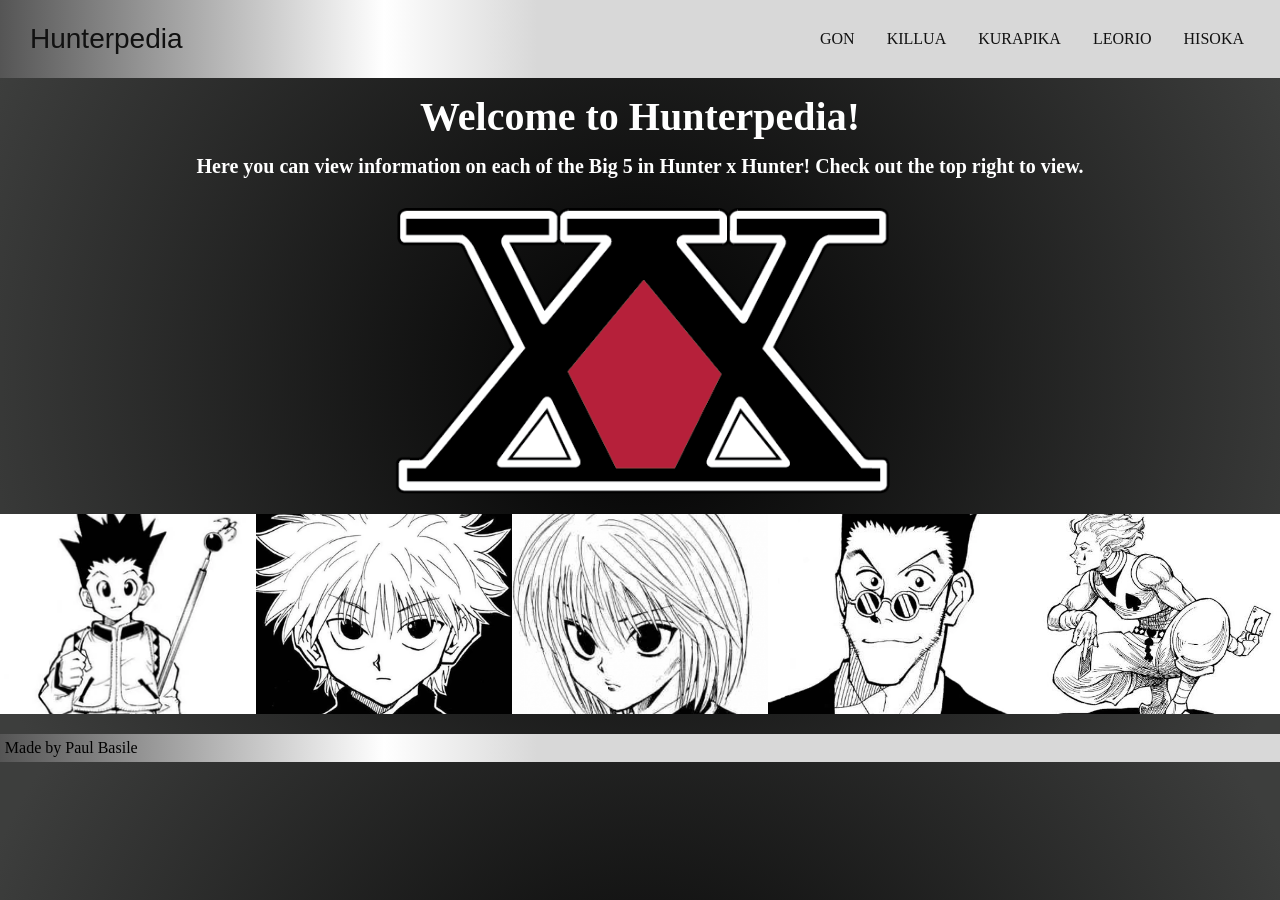
<file: index.html>
<!DOCTYPE html>
<html lang="en">
<head>
    <meta charset="UTF-8">
    <meta name="viewport" content="width=device-width, initial-scale=1.0">
    <title>Hunterpedia</title>
    <link rel="stylesheet" href="/assets/css/reset.css">
    <link rel="stylesheet" href="/assets/css/home-theme.css">
</head>
<body>
    <!-- keep everything in a container -->
    <div class="container">
        <nav class="navbar">
            <div class="logo">
                <a href="/index.html"><h1>Hunterpedia</h1></a>
            </div>
            <button class="dropdown" aria-expanded="false">
                <div class="bar"></div>
                <div class="bar"></div>
                <div class="bar"></div>
            </button>
            <ul class="nav-links">
                <li><a href="/page1-gon.html">Gon</a></li>
                <li><a href="/page2-killua.html">Killua</a></li>
                <li><a href="/page3-kurapika.html">Kurapika</a></li>
                <li><a href="/page4-leorio.html">Leorio</a></li>
                <li><a href="/page5-hisoka.html">Hisoka</a></li>
            </ul>
        </nav>

        <main class="site">
            <div class="content-container">
                <h3>Welcome to Hunterpedia!</h3>
                <p>Here you can view information on each of the Big 5 in Hunter x Hunter! Check out the top right to view.</p>
                <img src="/img/Hunter-X-Hunter-Logo-PNG-Clipart.png" alt="Hunter x Hunter Logo" class="hunter-logo">
            </div>
        </main>

        <div class="image-grid">
            <div class="image-grid-item item1"></div>
            <div class="image-grid-item item2"></div>
            <div class="image-grid-item item3"></div>
            <div class="image-grid-item item4"></div>
            <div class="image-grid-item item5"></div>
        </div>

        <footer>
            <p>Made by <a href="https://github.com/paul-basile" target="_blank">Paul Basile</a></p>
        </footer>
    </div>  
<script src="assets/js/nav.js"></script>
</body>
</html>
</file>
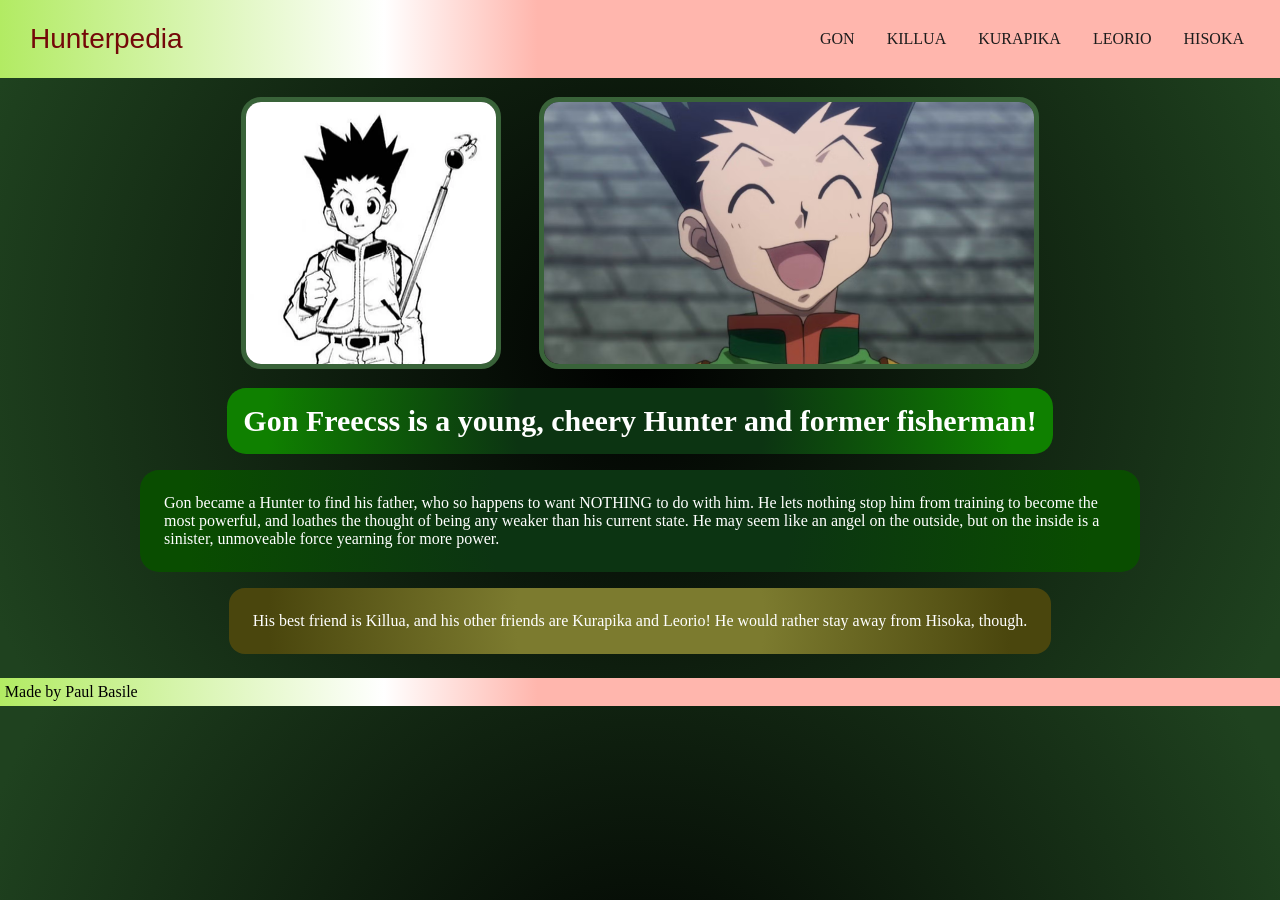
<file: page1-gon.html>
<!DOCTYPE html>
<html lang="en">
<head>
    <meta charset="UTF-8">
    <meta name="viewport" content="width=device-width, initial-scale=1.0">
    <title>Hunterpedia: Gon</title>
    <link rel="stylesheet" href="/assets/css/reset.css">
    <link rel="stylesheet" href="/assets/css/gon-theme.css">
</head>
<body>
    <!-- keep everything in a container -->
    <div class="container">
        <nav class="navbar">
            <div class="logo">
                <a href="/index.html"><h1>Hunterpedia</h1></a>
            </div>
            <button class="dropdown" aria-expanded="false">
                <div class="bar"></div>
                <div class="bar"></div>
                <div class="bar"></div>
            </button>
            <ul class="nav-links">
                <li><a href="/page1-gon.html">Gon</a></li>
                <li><a href="/page2-killua.html">Killua</a></li>
                <li><a href="/page3-kurapika.html">Kurapika</a></li>
                <li><a href="/page4-leorio.html">Leorio</a></li>
                <li><a href="/page5-hisoka.html">Hisoka</a></li>
            </ul>
        </nav>
        <main class="site">
            <div class="img-container">
                <img src="/img/home-gon.webp" alt="Gon Freecss">
                <img src="/img/gon.webp" alt="Gon smile">
            </div>
            <p class="firstline">Gon Freecss is a young, cheery Hunter and former fisherman!</p>
            <p class="desc">Gon became a Hunter to find his father, who so happens to want NOTHING to do with him.
                He lets nothing stop him from training to become the most powerful, and loathes the thought
                of being any weaker than his current state. He may seem like an angel on the outside, but on the
                inside is a sinister, unmoveable force yearning for more power.
            </p>
            <p class="fun-fact">His best friend is Killua, and his other friends are Kurapika and Leorio!
                He would rather stay away from Hisoka, though.
            </p>
        </main>
        <footer>
            <p>Made by <a href="https://github.com/paul-basile" target="_blank">Paul Basile</a></p>
        </footer>
    </div>  
<script src="assets/js/nav.js"></script>
</body>
</html>
</file>
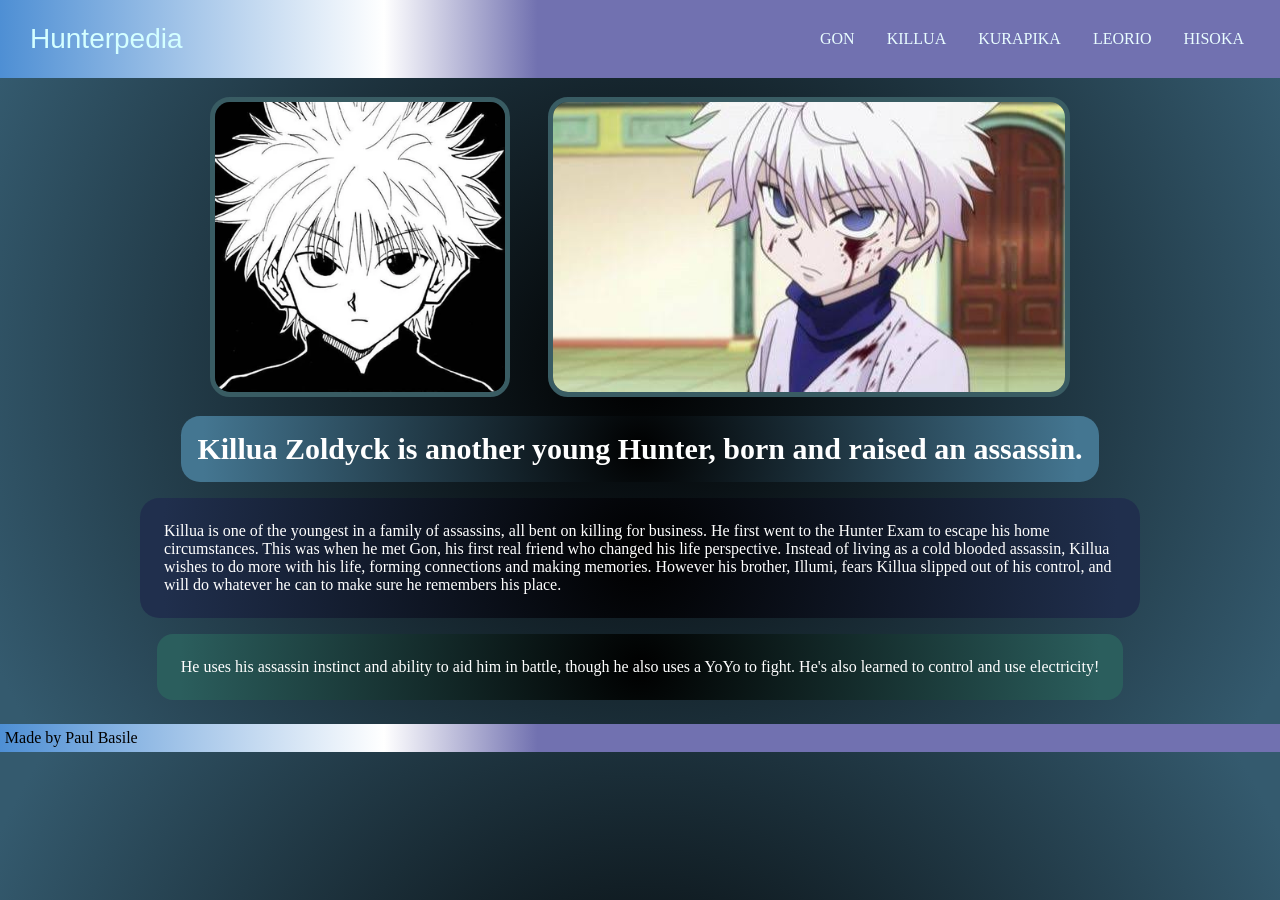
<file: page2-killua.html>
<!DOCTYPE html>
<html lang="en">
<head>
    <meta charset="UTF-8">
    <meta name="viewport" content="width=device-width, initial-scale=1.0">
    <title>Hunterpedia: Killua</title>
    <link rel="stylesheet" href="/assets/css/reset.css">
    <link rel="stylesheet" href="/assets/css/killua-theme.css">
</head>
<body>
    <!-- keep everything in a container -->
    <div class="container">
        <nav class="navbar">
            <div class="logo">
                <a href="/index.html"><h1>Hunterpedia</h1></a>
            </div>
            <button class="dropdown" aria-expanded="false">
                <div class="bar"></div>
                <div class="bar"></div>
                <div class="bar"></div>
            </button>
            <ul class="nav-links">
                <li><a href="/page1-gon.html">Gon</a></li>
                <li><a href="/page2-killua.html">Killua</a></li>
                <li><a href="/page3-kurapika.html">Kurapika</a></li>
                <li><a href="/page4-leorio.html">Leorio</a></li>
                <li><a href="/page5-hisoka.html">Hisoka</a></li>
            </ul>
        </nav>
        <main class="site">
            <div class="img-container">
                <img src="/img/home-killua.webp" alt="Killua Zoldyck">
                <img src="/img/killua.jpg" alt="Killuaura">
            </div>
            <p class="firstline">Killua Zoldyck is another young Hunter, born and raised an assassin.</p>
            <p class="desc">Killua is one of the youngest in a family of assassins, all bent on killing for business.
                He first went to the Hunter Exam to escape his home circumstances. This was when
                he met Gon, his first real friend who changed his life perspective. Instead of living as a cold
                blooded assassin, Killua wishes to do more with his life, forming connections and making
                memories. However his brother, Illumi, fears Killua slipped out of his control, and will do whatever
                he can to make sure he remembers his place.
            </p>
            <p class="fun-fact">He uses his assassin instinct and ability to aid him in battle, though he
                also uses a YoYo to fight. He's also learned to control and use electricity!
            </p>
        </main>
        <footer>
            <p>Made by <a href="https://github.com/paul-basile" target="_blank">Paul Basile</a></p>
        </footer>
    </div>  
<script src="assets/js/nav.js"></script>
</body>
</html>
</file>
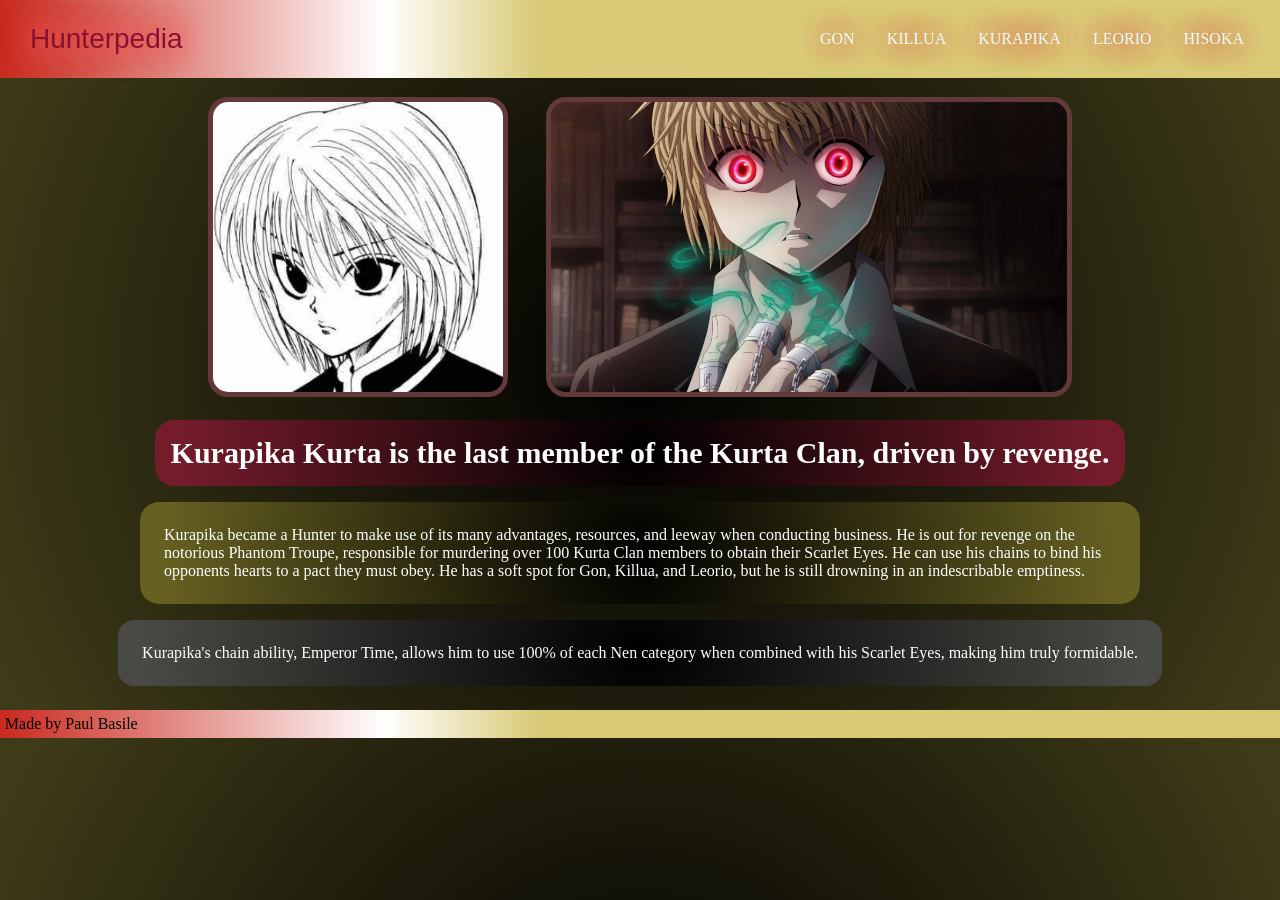
<file: page3-kurapika.html>
<!DOCTYPE html>
<html lang="en">
<head>
    <meta charset="UTF-8">
    <meta name="viewport" content="width=device-width, initial-scale=1.0">
    <title>Hunterpedia: Kurapika</title>
    <link rel="stylesheet" href="/assets/css/reset.css">
    <link rel="stylesheet" href="/assets/css/kurapika-theme.css">
</head>
<body>
    <!-- keep everything in a container -->
    <div class="container">
        <nav class="navbar">
            <div class="logo">
                <a href="/index.html"><h1>Hunterpedia</h1></a>
            </div>
            <button class="dropdown" aria-expanded="false">
                <div class="bar"></div>
                <div class="bar"></div>
                <div class="bar"></div>
            </button>
            <ul class="nav-links">
                <li><a href="/page1-gon.html">Gon</a></li>
                <li><a href="/page2-killua.html">Killua</a></li>
                <li><a href="/page3-kurapika.html">Kurapika</a></li>
                <li><a href="/page4-leorio.html">Leorio</a></li>
                <li><a href="/page5-hisoka.html">Hisoka</a></li>
            </ul>
        </nav>
        <main class="site">
            <div class="img-container">
                <img src="/img/home-kurapika.jpg" alt="Kurapika Kurta">
                <a href="https://x.com/K0R0SE/status/1791111108062814615" target="_blank"><img src="/img/kurapigoat.webp" alt="MY GOAT KURAPIKA"></a>
            </div>
            <p class="firstline">Kurapika Kurta is the last member of the Kurta Clan, driven by revenge.</p>
            <p class="desc">Kurapika became a Hunter to make use of its many advantages, resources, and leeway
                when conducting business. He is out for revenge on the notorious Phantom Troupe, responsible for 
                murdering over 100 Kurta Clan members to obtain their Scarlet Eyes. He can use his chains to bind
                his opponents hearts to a pact they must obey. He has a soft spot for Gon, Killua, and Leorio, but
                he is still drowning in an indescribable emptiness.
            </p>
            <p class="fun-fact">
                Kurapika's chain ability, Emperor Time, allows him to use 100% of each Nen category when combined
                with his Scarlet Eyes, making him truly formidable.
            </p>
        </main>
        <footer>
            <p>Made by <a href="https://github.com/paul-basile" target="_blank">Paul Basile</a></p>
        </footer>
    </div>  
<script src="assets/js/nav.js"></script>
</body>
</html>
</file>
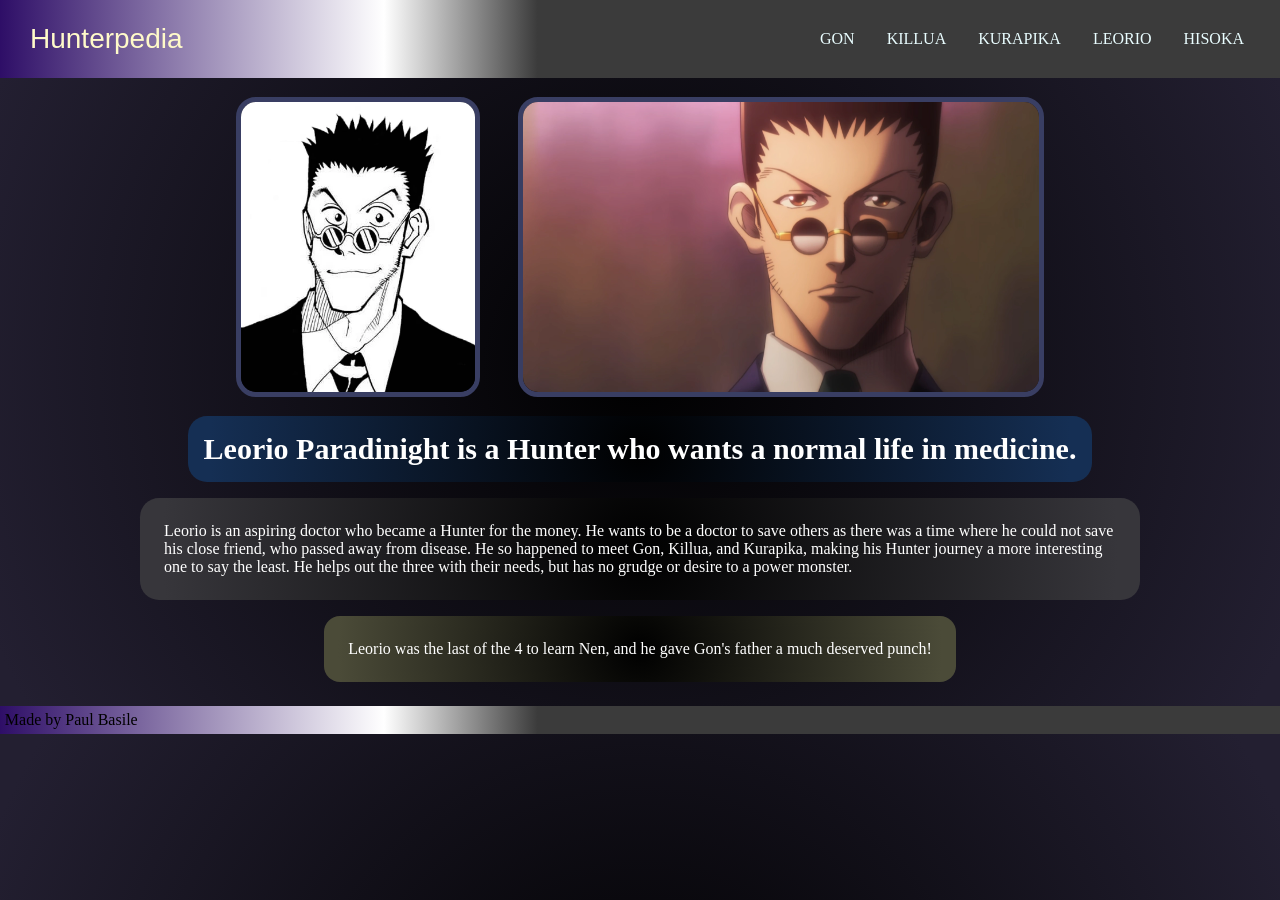
<file: page4-leorio.html>
<!DOCTYPE html>
<html lang="en">
<head>
    <meta charset="UTF-8">
    <meta name="viewport" content="width=device-width, initial-scale=1.0">
    <title>Hunterpedia: Leorio</title>
    <link rel="stylesheet" href="/assets/css/reset.css">
    <link rel="stylesheet" href="/assets/css/leorio-theme.css">
</head>
<body>
    <!-- keep everything in a container -->
    <div class="container">
        <nav class="navbar">
            <div class="logo">
                <a href="/index.html"><h1>Hunterpedia</h1></a>
            </div>
            <button class="dropdown" aria-expanded="false">
                <div class="bar"></div>
                <div class="bar"></div>
                <div class="bar"></div>
            </button>
            <ul class="nav-links">
                <li><a href="/page1-gon.html">Gon</a></li>
                <li><a href="/page2-killua.html">Killua</a></li>
                <li><a href="/page3-kurapika.html">Kurapika</a></li>
                <li><a href="/page4-leorio.html">Leorio</a></li>
                <li><a href="/page5-hisoka.html">Hisoka</a></li>
            </ul>
        </nav>
        <main class="site">
            <div class="img-container">
                <img src="/img/home-leorio.webp" alt="Leorio Paradinight">
                <img src="/img/leoriockedin.webp" alt="Locked In">
            </div>
            <p class="firstline">Leorio Paradinight is a Hunter who wants a normal life in medicine.</p>
            <p class="desc">Leorio is an aspiring doctor who became a Hunter for the money. He wants to
                be a doctor to save others as there was a time where he could not save his close friend,
                who passed away from disease. He so happened to meet Gon, Killua, and Kurapika, making his Hunter journey a more interesting one to say the
                least. He helps out the three with their needs, but has no grudge or desire to a power monster.
            </p>
            <p class="fun-fact">
                Leorio was the last of the 4 to learn Nen, and he gave Gon's father a much deserved punch!
            </p>
        </main>
        <footer>
            <p>Made by <a href="https://github.com/paul-basile" target="_blank">Paul Basile</a></p>
        </footer>
    </div>  
<script src="assets/js/nav.js"></script>
</body>
</html>
</file>
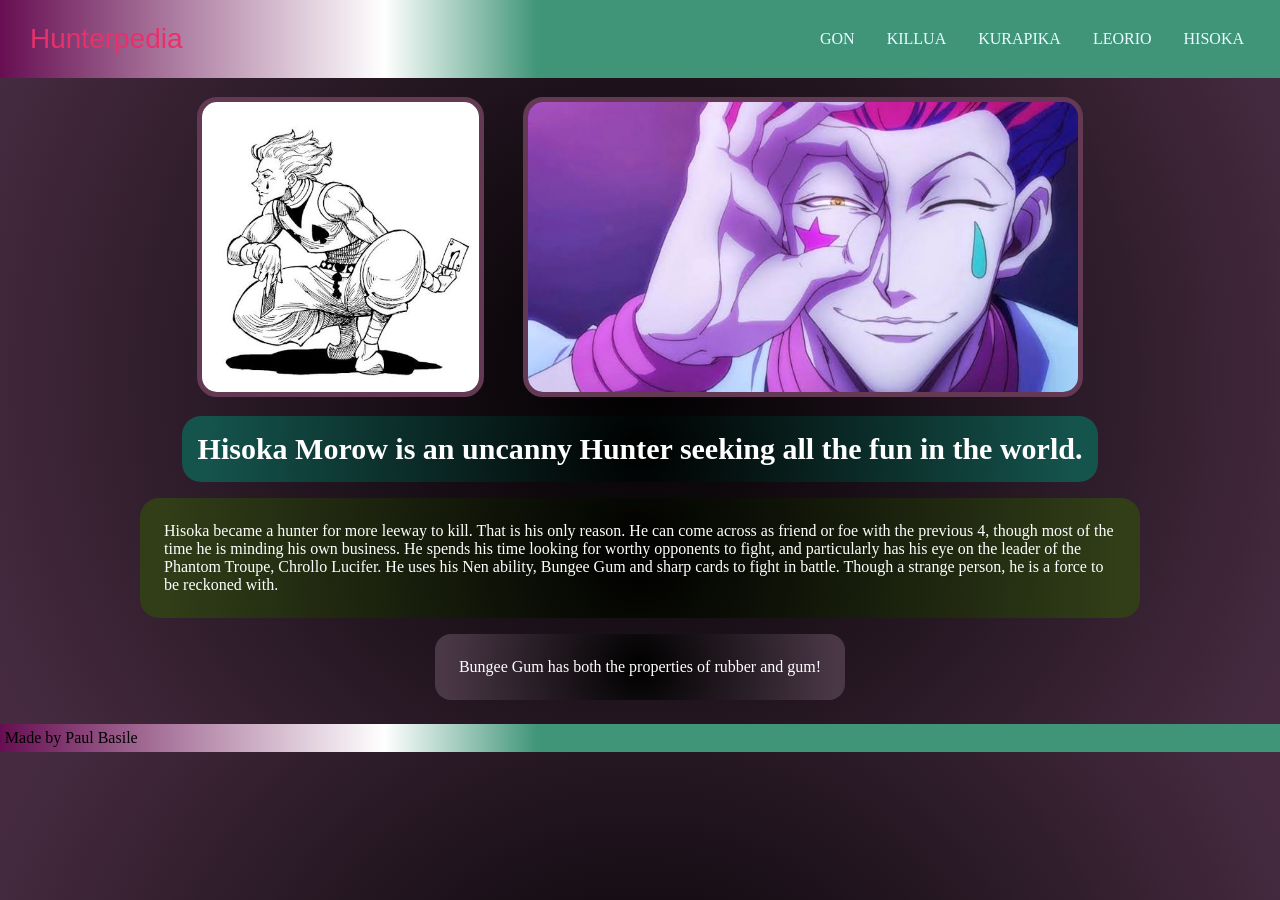
<file: page5-hisoka.html>
<!DOCTYPE html>
<html lang="en">
<head>
    <meta charset="UTF-8">
    <meta name="viewport" content="width=device-width, initial-scale=1.0">
    <title>Hunterpedia: Hisoka</title>
    <link rel="stylesheet" href="/assets/css/reset.css">
    <link rel="stylesheet" href="/assets/css/hisoka-theme.css">
</head>
<body>
    <!-- keep everything in a container -->
    <div class="container">
        <nav class="navbar">
            <div class="logo">
                <a href="/index.html"><h1>Hunterpedia</h1></a>
            </div>
            <button class="dropdown" aria-expanded="false">
                <div class="bar"></div>
                <div class="bar"></div>
                <div class="bar"></div>
            </button>
            <ul class="nav-links">
                <li><a href="/page1-gon.html">Gon</a></li>
                <li><a href="/page2-killua.html">Killua</a></li>
                <li><a href="/page3-kurapika.html">Kurapika</a></li>
                <li><a href="/page4-leorio.html">Leorio</a></li>
                <li><a href="/page5-hisoka.html">Hisoka</a></li>
            </ul>
        </nav>
        <main class="site">
            <div class="img-container">
                <img src="/img/home-hisoka.jpg" alt="Hisoka Morow">
                <img src="/img/hisokoat.jpeg" alt="The formidable one.">
            </div>
            <p class="firstline">Hisoka Morow is an uncanny Hunter seeking all the fun in the world.</p>
            <p class="desc">
                Hisoka became a hunter for more leeway to kill. That is his only reason. He can come across as
                friend or foe with the previous 4, though most of the time he is minding his own business.
                He spends his time looking for worthy opponents to fight, and particularly has his eye on the
                leader of the Phantom Troupe, Chrollo Lucifer. He uses his Nen ability, Bungee Gum and sharp cards
                to fight in battle. Though a strange person, he is a force to be reckoned with.
            </p>
            <p class="fun-fact">
                Bungee Gum has both the properties of rubber and gum!
            </p>
        </main>
        <footer>
            <p>Made by <a href="https://github.com/paul-basile" target="_blank">Paul Basile</a></p>
        </footer>
    </div>  
<script src="assets/js/nav.js"></script>
</body>
</html>
</file>
<file: assets/css/home-theme.css>
body {
    background: radial-gradient(circle, rgba(0, 0, 0, 1) 0%, rgb(61, 62, 61) 95%);
    overflow-x: hidden;
}

nav {
    position: sticky;
    top: 0;
    display: flex;
    justify-content: space-between;
    align-items: center;
    padding: 0 20px;
    background: linear-gradient(90deg, rgb(85, 85, 85) 0%, rgba(255, 255, 255, 1) 30%, rgb(216, 216, 216) 42%);
}

.image-grid {
    display: grid;
    grid-template-columns: repeat(5, 1fr);
    min-height: 200px;
    margin-top: 20px;
    margin-bottom: 20px;
}

.image-grid-item {
    background-position: center;
    background-size: cover;
    background-repeat: no-repeat;
}

.item1 { background-image: url("/img/home-gon.webp"); }
.item2 { background-image: url("/img/home-killua.webp"); }
.item3 { background-image: url("/img/home-kurapika.jpg"); }
.item4 { background-image: url("/img/home-leorio.webp"); }
.item5 { background-image: url("/img/home-hisoka.jpg"); }


.logo {
    display: flex;
    align-items: center;
}
.logo h1 {
    margin-left: 10px;
    color: #111;
    text-decoration: none;
    font-size: 28px;
    font-family:'Trebuchet MS', 'Lucida Sans Unicode', 'Lucida Grande', 'Lucida Sans', Arial, sans-serif
}
.nav-links {
    display: flex;
    align-items: center;
    list-style: none;
}
.nav-links a {
    display: block;
    padding: 30px 16px;
    color: #111;
    text-decoration: none;
    font-size: 16px;
    text-transform: uppercase;
    transition: all ease-in-out 100ms;
}
.nav-links a:hover {
    background-color: #f69292
}
.dropdown {
    display: none;
    width: 34px;
}
.dropdown .bar {
    flex-basis: 100%; /* makes child 100% of the parents container in a width case */
    height: 4px;
    background-color: #111;
    margin: 3px;
}


main {
    color: white;
    display: flex;
    align-items: center;
    flex-direction: column;
}
.content-container {
    display: flex;
    align-items: center;
    flex-direction: column;
}
.content-container h3 {
    font-weight: bold;
    font-size: 40px;
    padding: 15px;
}
.content-container p {
    font-size: 20px;
    font-weight: bold;
}
.hunter-logo {
    width: 500px;
    padding-top: 30px;
}


footer {
    position: relative;
    bottom: 0;
    left: 0;
    width: 100%;
    background: linear-gradient(90deg, rgb(85, 85, 85) 0%, rgba(255, 255, 255, 1) 30%, rgb(216, 216, 216) 42%);
    padding: 0.3rem;
}

/* responsive design elements that change 
    when max-width condition is met */
@media (max-width: 768px) {

    nav {
        flex-wrap: wrap; /* allows for flex items to go into new lines */
        background: lightgray;
    }
    .dropdown {
        display: flex;
        flex-wrap: wrap;
    }
    .logo {
        height: 80px;
    }
    .nav-links {
        display: none; /* toggles off links, instead showing the dropdown */
        flex-basis: 100%;
        flex-wrap: wrap;
    }
    .nav-links li {
        flex-basis: 100%;
    }
    .nav-links a {
        text-align: center;
        font-size: 28px;
    }
    .nav-links a:hover {
        background-color: #f69292;
    }
    main {
        flex-wrap: wrap;
    }
    .content-container {
        display: flex;
        flex-direction: column;
        align-items: center;
        max-width: 300px;
    }
    .hunter-logo {
        width: 350px;
    }
}
</file>
<file: assets/css/gon-theme.css>
body {
    background: radial-gradient(circle, rgba(0, 0, 0, 1) 0%, rgba(31, 66, 31, 1) 95%);
    overflow-x: hidden;
}

nav {
    position: sticky;
    top: 0;
    display: flex;
    justify-content: space-between;
    align-items: center;
    padding: 0 20px;
    background: linear-gradient(90deg, rgba(178, 235, 99, 1) 0%, rgba(255, 255, 255, 1) 30%, rgba(255, 182, 173, 1) 42%);
    z-index: 1;
}
.logo {
    display: flex;
    align-items: center;
}
.logo h1 {
    margin-left: 10px;
    color: #740808;
    text-decoration: none;
    font-size: 28px;
    font-family:'Trebuchet MS', 'Lucida Sans Unicode', 'Lucida Grande', 'Lucida Sans', Arial, sans-serif
}
.nav-links {
    display: flex;
    align-items: center;
    list-style: none;
}
.nav-links a {
    display: block;
    padding: 30px 16px;
    color: #1c1c1c;
    text-decoration: none;
    font-size: 16px;
    text-transform: uppercase;
    transition: all ease-in-out 100ms;
}
.nav-links a:hover {
    background-color: #fffcc1
}
.dropdown {
    display: none;
    width: 34px;
}
.dropdown .bar {
    flex-basis: 100%; /* makes child 100% of the parents container in a width case */
    height: 4px;
    background-color: #111;
    margin: 3px;
}


main {
    color: white;
    display: flex;
    align-items: center;
    flex-direction: column;
}

.firstline {
    font-weight: bold;
    font-size: 30px;
    background: radial-gradient(circle, rgb(12, 52, 18) 30%, rgba(15, 128, 0, 1) 90%);
    border-radius: 1.2rem;
    padding: 1rem;
}
.desc {
    max-width: 1000px;
    background: radial-gradient(circle, rgb(12, 52, 18) 30%, rgb(9, 77, 0) 90%);
    padding: 1.5rem;
    border-radius: 1.2rem;
    margin: 1rem;
}
.fun-fact {
    margin-bottom: 1.5rem;
    padding: 1.5rem;
    background: radial-gradient(circle, rgb(124, 123, 47) 30%, rgb(74, 70, 13) 90%);;
    border-radius: 1rem;
}
.img-container {
    display: flex;
    justify-content: center;
}
main img {
    max-width: 500px;
    margin-top: 20px;
    margin-bottom: 20px;
    border-radius: 20px;
    border: rgb(57, 99, 57) solid 5px;
    z-index: 0;
    transition: scale 0.2s ease-in-out;
    margin: 1.2rem;
}
main img:hover {
    scale: 1.05;
}

footer {
    position: relative;
    bottom: 0;
    left: 0;
    width: 100%;
    padding: 0.3rem;
    background: linear-gradient(90deg, rgba(178, 235, 99, 1) 0%, rgba(255, 255, 255, 1) 30%, rgba(255, 182, 173, 1) 42%);
}


/* responsive design elements that change 
    when max-width condition is met */
@media (max-width: 768px) {

    nav {
        flex-wrap: wrap; /* allows for flex items to go into new lines */
        background: rgb(73, 161, 56);
    }
    .dropdown {
        display: flex;
        flex-wrap: wrap;
    }
    .logo {
        height: 80px;
    }
    .nav-links {
        display: none; /* toggles off links, instead showing the dropdown */
        flex-basis: 100%;
        flex-wrap: wrap;
    }
    .nav-links li {
        flex-basis: 100%;
    }
    .nav-links a {
        text-align: center;
        font-size: 28px;
    }
    .nav-links a:hover {
        background-color: #fffcc1;
    }
    main {
        flex-wrap: wrap;
    }
    .hunter-logo {
        width: 350px;
    }
    .firstline {
        text-align: center;
        font-size: 24px;
        max-width: 300px;
        margin: 0.5rem;
    }
    .desc {
        max-width: 400px;
        margin: 0.5rem;
    }
    .fun-fact {
        max-width: 400px;
        margin-bottom: 30px;
    }
    .img-container {
        display: flex;
        flex-direction: column;
    }
    main img {
        max-width: 300px;
    }
}
</file>
<file: assets/css/killua-theme.css>
body {
    background: radial-gradient(circle, rgba(0, 0, 0, 1) 0%, rgb(52, 90, 110) 95%);
    overflow-x: hidden;
}

nav {
    position: sticky;
    top: 0;
    display: flex;
    justify-content: space-between;
    align-items: center;
    padding: 0 20px;
    background: #4e8fd4;
    background: linear-gradient(90deg,rgba(78, 143, 212, 1) 0%, rgba(255, 255, 255, 1) 30%, rgba(113, 113, 176, 1) 42%);
    z-index: 1;
}
.logo {
    display: flex;
    align-items: center;
}
.logo h1 {
    margin-left: 10px;
    color: #d4ffff;
    text-decoration: none;
    font-size: 28px;
    font-family:'Trebuchet MS', 'Lucida Sans Unicode', 'Lucida Grande', 'Lucida Sans', Arial, sans-serif
}
.nav-links {
    display: flex;
    align-items: center;
    list-style: none;
}
.nav-links a {
    display: block;
    padding: 30px 16px;
    color: #e9fdff;
    text-decoration: none;
    font-size: 16px;
    text-transform: uppercase;
    transition: all ease-in-out 100ms;
}
.nav-links a:hover {
    background-color: #3f5c96
}
.dropdown {
    display: none;
    width: 34px;
}
.dropdown .bar {
    flex-basis: 100%; /* makes child 100% of the parents container in a width case */
    height: 4px;
    background-color: #f3feff;
    margin: 3px;
}


main {
    color: white;
    display: flex;
    align-items: center;
    flex-direction: column;
}

.firstline {
    font-weight: bold;
    font-size: 30px;
    background: radial-gradient(circle, rgba(0, 0, 0, 1) 0%, rgb(68, 118, 145) 95%);
    border-radius: 1.2rem;
    padding: 1rem;
}
.desc {
    max-width: 1000px;
    background: radial-gradient(circle, rgba(0, 0, 0, 1) 0%, rgb(32, 47, 77) 95%);
    padding: 1.5rem;
    border-radius: 1.2rem;
    margin: 1rem;
}
.fun-fact {
    margin-bottom: 1.5rem;
    padding: 1.5rem;
    background: radial-gradient(circle, rgba(0, 0, 0, 1) 0%, rgb(43, 94, 93) 95%);
    border-radius: 1rem;
}
.img-container {
    display: flex;
    justify-content: center;
}
main img {
    max-width: 700px;
    max-height: 300px;
    margin-top: 20px;
    margin-bottom: 20px;
    border-radius: 20px;
    border: rgb(57, 92, 99) solid 5px;
    z-index: 0;
    transition: scale 0.2s ease-in-out;
    margin: 1.2rem;
}
main img:hover {
    scale: 1.05;
}

footer {
    position: relative;
    bottom: 0;
    left: 0;
    width: 100%;
    padding: 0.3rem;
    background: linear-gradient(90deg,rgba(78, 143, 212, 1) 0%, rgba(255, 255, 255, 1) 30%, rgba(113, 113, 176, 1) 42%);
}


/* responsive design elements that change 
    when max-width condition is met */
@media (max-width: 768px) {

    nav {
        flex-wrap: wrap; /* allows for flex items to go into new lines */
        background: #88b4e2;
    }
    .dropdown {
        display: flex;
        flex-wrap: wrap;
    }
    .logo {
        height: 80px;
    }
    .nav-links {
        display: none; /* toggles off links, instead showing the dropdown */
        flex-basis: 100%;
        flex-wrap: wrap;
    }
    .nav-links li {
        flex-basis: 100%;
    }
    .nav-links a {
        text-align: center;
        font-size: 28px;
    }
    .nav-links a:hover {
        background-color: #fffcc1;
    }
    main {
        flex-wrap: wrap;
    }
    .hunter-logo {
        width: 350px;
    }
    .firstline {
        text-align: center;
        font-size: 24px;
        max-width: 300px;
        margin: 0.5rem;
    }
    .desc {
        max-width: 400px;
        margin: 0.5rem;
    }
    .fun-fact {
        max-width: 400px;
        margin-bottom: 30px;
    }
    .img-container {
        display: flex;
        flex-direction: column;
    }
    main img {
        max-width: 300px;
    }
}
</file>
<file: assets/css/kurapika-theme.css>
body {
    background: radial-gradient(circle, rgba(0, 0, 0, 1) 0%, rgb(62, 59, 24) 95%);
    overflow-x: hidden;
}

nav {
    position: sticky;
    top: 0;
    display: flex;
    justify-content: space-between;
    align-items: center;
    padding: 0 20px;
    background: #c9291e;
    background: linear-gradient(90deg,rgba(201, 41, 30, 1) 0%, rgba(255, 255, 255, 1) 30%, rgba(217, 202, 119, 1) 42%);
    z-index: 1;
}
.logo {
    display: flex;
    align-items: center;
}
.logo h1 {
    margin-left: 10px;
    color: #87122f;
    text-shadow: 0 0 30px #ff0f0f, 0 0 30px #ffffff, 0 0 30px #ff0303;
    z-index: 2;
    text-decoration: none;
    font-size: 28px;
    font-family:'Trebuchet MS', 'Lucida Sans Unicode', 'Lucida Grande', 'Lucida Sans', Arial, sans-serif
}
.nav-links {
    display: flex;
    align-items: center;
    list-style: none;
}
.nav-links a {
    display: block;
    padding: 30px 16px;
    color: #e9fdff;
    text-shadow: 0 0 30px #ff0f0f, 0 0 30px #ffffff, 0 0 30px #ff0303;
    text-decoration: none;
    font-size: 16px;
    text-transform: uppercase;
    transition: all ease-in-out 100ms;
}
.nav-links a:hover {
    background-color: #a15252;
    opacity: 0.5rem;
}
.dropdown {
    display: none;
    width: 34px;
}
.dropdown .bar {
    flex-basis: 100%; /* makes child 100% of the parents container in a width case */
    height: 4px;
    background-color: #fff3f3;
    margin: 3px;
}


main {
    color: white;
    display: flex;
    align-items: center;
    flex-direction: column;
}

.firstline {
    font-weight: bold;
    font-size: 30px;
    background: radial-gradient(circle, rgba(0, 0, 0, 1) 0%, rgb(117, 28, 43) 95%);
    border-radius: 1.2rem;
    padding: 1rem;
}
.desc {
    max-width: 1000px;
    background: radial-gradient(circle, rgba(0, 0, 0, 1) 0%, rgb(102, 96, 33) 95%);
    padding: 1.5rem;
    border-radius: 1.2rem;
    margin: 1rem;
}
.fun-fact {
    padding: 1.5rem;
    background: radial-gradient(circle, rgba(0, 0, 0, 1) 0%, rgb(73, 73, 69) 95%);
    border-radius: 1rem;
    margin-bottom: 1.5rem;
}
.img-container {
    display: flex;
    justify-content: center;
}
main img {
    max-width: 700px;
    max-height: 300px;
    margin-top: 20px;
    margin-bottom: 20px;
    border-radius: 20px;
    border: rgb(99, 57, 57) solid 5px;
    z-index: 0;
    transition: scale 0.2s ease-in-out;
    margin: 1.2rem;
}
main img:hover {
    scale: 1.05;
}

footer {
    position: relative;
    bottom: 0;
    left: 0;
    width: 100%;
    padding: 0.3rem;
    background: linear-gradient(90deg,rgba(201, 41, 30, 1) 0%, rgba(255, 255, 255, 1) 30%, rgba(217, 202, 119, 1) 42%);
}


/* responsive design elements that change 
    when max-width condition is met */
@media (max-width: 768px) {

    nav {
        flex-wrap: wrap; /* allows for flex items to go into new lines */
        background: #bcb973
    }
    .dropdown {
        display: flex;
        flex-wrap: wrap;
    }
    .logo {
        height: 80px;
    }
    .nav-links {
        display: none; /* toggles off links, instead showing the dropdown */
        flex-basis: 100%;
        flex-wrap: wrap;
    }
    .nav-links li {
        flex-basis: 100%;
    }
    .nav-links a {
        text-align: center;
        font-size: 28px;
    }
    .nav-links a:hover {
        background-color: #fffcc1;
    }
    main {
        flex-wrap: wrap;
    }
    .hunter-logo {
        width: 350px;
    }
    .firstline {
        text-align: center;
        font-size: 24px;
        max-width: 300px;
        margin: 0.5rem;
    }
    .desc {
        max-width: 400px;
        margin: 0.5rem;
    }
    .fun-fact {
        max-width: 400px;
        margin-bottom: 30px;
    }
    .img-container {
        display: flex;
        flex-direction: column;
    }
    main img {
        max-width: 300px;
        margin: 1rem;
    }
}
</file>
<file: assets/css/leorio-theme.css>
body {
    background: radial-gradient(circle, rgba(0, 0, 0, 1) 0%, rgb(35, 31, 49) 95%);
    overflow-x: hidden;
}

nav {
    position: sticky;
    top: 0;
    display: flex;
    justify-content: space-between;
    align-items: center;
    padding: 0 20px;
    background: #c9291e;
    background: linear-gradient(90deg,rgb(46, 14, 103) 0%, rgba(255, 255, 255, 1) 30%, rgb(59, 59, 59) 42%);
    z-index: 1;
}
.logo {
    display: flex;
    align-items: center;
}
.logo h1 {
    margin-left: 10px;
    color: #fffac9;
    z-index: 2;
    text-decoration: none;
    font-size: 28px;
    font-family:'Trebuchet MS', 'Lucida Sans Unicode', 'Lucida Grande', 'Lucida Sans', Arial, sans-serif
}
.nav-links {
    display: flex;
    align-items: center;
    list-style: none;
}
.nav-links a {
    display: block;
    padding: 30px 16px;
    color: #e9fdff;
    text-decoration: none;
    font-size: 16px;
    text-transform: uppercase;
    transition: all ease-in-out 100ms;
}
.nav-links a:hover {
    background-color: #636684;
    opacity: 0.5rem;
}
.dropdown {
    display: none;
    width: 34px;
}
.dropdown .bar {
    flex-basis: 100%; /* makes child 100% of the parents container in a width case */
    height: 4px;
    background-color: #f6f3ff;
    margin: 3px;
}


main {
    color: white;
    display: flex;
    align-items: center;
    flex-direction: column;
}

.firstline {
    font-weight: bold;
    font-size: 30px;
    background: radial-gradient(circle, rgba(0, 0, 0, 1) 0%, rgb(21, 47, 84) 95%);
    border-radius: 1.2rem;
    padding: 1rem;
}
.desc {
    max-width: 1000px;
    background: radial-gradient(circle, rgba(0, 0, 0, 1) 0%, rgb(55, 54, 59) 95%);
    padding: 1.5rem;
    border-radius: 1.2rem;
    margin: 1rem;
}
.fun-fact {
    padding: 1.5rem;
    background: radial-gradient(circle, rgba(0, 0, 0, 1) 0%, rgb(75, 75, 56) 95%);
    border-radius: 1rem;
    margin-bottom: 1.5rem;
}
.img-container {
    display: flex;
    justify-content: center;
}
main img {
    max-width: 700px;
    max-height: 300px;
    margin-top: 20px;
    margin-bottom: 20px;
    border-radius: 20px;
    border: rgb(57, 62, 99) solid 5px;
    z-index: 0;
    transition: scale 0.2s ease-in-out;
    margin: 1.2rem;
}
main img:hover {
    scale: 1.05;
}

footer {
    position: relative;
    bottom: 0;
    left: 0;
    width: 100%;
    padding: 0.3rem;
    background: linear-gradient(90deg,rgb(46, 14, 103) 0%, rgba(255, 255, 255, 1) 30%, rgb(59, 59, 59) 42%);
}


/* responsive design elements that change 
    when max-width condition is met */
@media (max-width: 768px) {

    nav {
        flex-wrap: wrap; /* allows for flex items to go into new lines */
        background: #7773bc
    }
    .dropdown {
        display: flex;
        flex-wrap: wrap;
    }
    .logo {
        height: 80px;
    }
    .nav-links {
        display: none; /* toggles off links, instead showing the dropdown */
        flex-basis: 100%;
        flex-wrap: wrap;
    }
    .nav-links li {
        flex-basis: 100%;
    }
    .nav-links a {
        text-align: center;
        font-size: 28px;
    }
    .nav-links a:hover {
        background-color: #636684;
    }
    main {
        flex-wrap: wrap;
    }
    .hunter-logo {
        width: 350px;
    }
    .firstline {
        text-align: center;
        font-size: 24px;
        max-width: 300px;
        margin: 0.5rem;
    }
    .desc {
        max-width: 400px;
        margin: 0.5rem;
    }
    .fun-fact {
        max-width: 400px;
        margin-bottom: 30px;
    }
    .img-container {
        display: flex;
        flex-direction: column;
    }
    main img {
        max-width: 300px;
        margin: 1rem;
    }
}
</file>
<file: assets/css/hisoka-theme.css>
body {
    background: radial-gradient(circle, rgba(0, 0, 0, 1) 0%, rgb(70, 43, 64) 95%);
    overflow-x: hidden;
}

nav {
    position: sticky;
    top: 0;
    display: flex;
    justify-content: space-between;
    align-items: center;
    padding: 0 20px;
    background: #c9291e;
    background: linear-gradient(90deg,rgb(103, 14, 82) 0%, rgba(255, 255, 255, 1) 30%, rgb(64, 149, 121) 42%);
    z-index: 1;
}
.logo {
    display: flex;
    align-items: center;
}
.logo h1 {
    margin-left: 10px;
    color: #e8306a;
    z-index: 2;
    text-decoration: none;
    font-size: 28px;
    font-family:'Trebuchet MS', 'Lucida Sans Unicode', 'Lucida Grande', 'Lucida Sans', Arial, sans-serif
}
.nav-links {
    display: flex;
    align-items: center;
    list-style: none;
}
.nav-links a {
    display: block;
    padding: 30px 16px;
    color: #e9fdff;
    text-decoration: none;
    font-size: 16px;
    text-transform: uppercase;
    transition: all ease-in-out 100ms;
}
.nav-links a:hover {
    background-color: #846382;
    opacity: 0.5rem;
}
.dropdown {
    display: none;
    width: 34px;
}
.dropdown .bar {
    flex-basis: 100%; /* makes child 100% of the parents container in a width case */
    height: 4px;
    background-color: #fff3fc;
    margin: 3px;
}


main {
    color: white;
    display: flex;
    align-items: center;
    flex-direction: column;
}

.firstline {
    font-weight: bold;
    font-size: 30px;
    background: radial-gradient(circle, rgba(0, 0, 0, 1) 0%, rgb(21, 84, 77) 95%);
    border-radius: 1.2rem;
    padding: 1rem;
}
.desc {
    max-width: 1000px;
    background: radial-gradient(circle, rgba(0, 0, 0, 1) 0%, rgb(49, 62, 24) 95%);
    padding: 1.5rem;
    border-radius: 1.2rem;
    margin: 1rem;
}
.fun-fact {
    padding: 1.5rem;
    background: radial-gradient(circle, rgba(0, 0, 0, 1) 0%, rgb(75, 56, 71) 95%);
    border-radius: 1rem;
    margin-bottom: 1.5rem;
}
.img-container {
    display: flex;
    justify-content: center;
}
main img {
    max-width: 700px;
    max-height: 300px;
    margin-top: 20px;
    margin-bottom: 20px;
    border-radius: 20px;
    border: rgb(99, 57, 84) solid 5px;
    z-index: 0;
    transition: scale 0.2s ease-in-out;
    margin: 1.2rem;
}
main img:hover {
    scale: 1.05;
}

footer {
    position: relative;
    bottom: 0;
    left: 0;
    width: 100%;
    padding: 0.3rem;
    background: linear-gradient(90deg,rgb(103, 14, 82) 0%, rgba(255, 255, 255, 1) 30%, rgb(64, 149, 121) 42%);
}


/* responsive design elements that change 
    when max-width condition is met */
@media (max-width: 768px) {

    nav {
        flex-wrap: wrap; /* allows for flex items to go into new lines */
        background: #bc73ab
    }
    .dropdown {
        display: flex;
        flex-wrap: wrap;
    }
    .logo {
        height: 80px;
    }
    .nav-links {
        display: none; /* toggles off links, instead showing the dropdown */
        flex-basis: 100%;
        flex-wrap: wrap;
    }
    .nav-links li {
        flex-basis: 100%;
    }
    .nav-links a {
        text-align: center;
        font-size: 28px;
    }
    .nav-links a:hover {
        background-color: #636684;
    }
    main {
        flex-wrap: wrap;
    }
    .hunter-logo {
        width: 350px;
    }
    .firstline {
        text-align: center;
        font-size: 24px;
        max-width: 300px;
        margin: 0.5rem;
    }
    .desc {
        max-width: 400px;
        margin: 0.5rem;
    }
    .fun-fact {
        max-width: 400px;
        margin-bottom: 30px;
    }
    .img-container {
        display: flex;
        flex-direction: column;
    }
    main img {
        max-width: 300px;
        margin: 1rem;
    }
}
</file>
